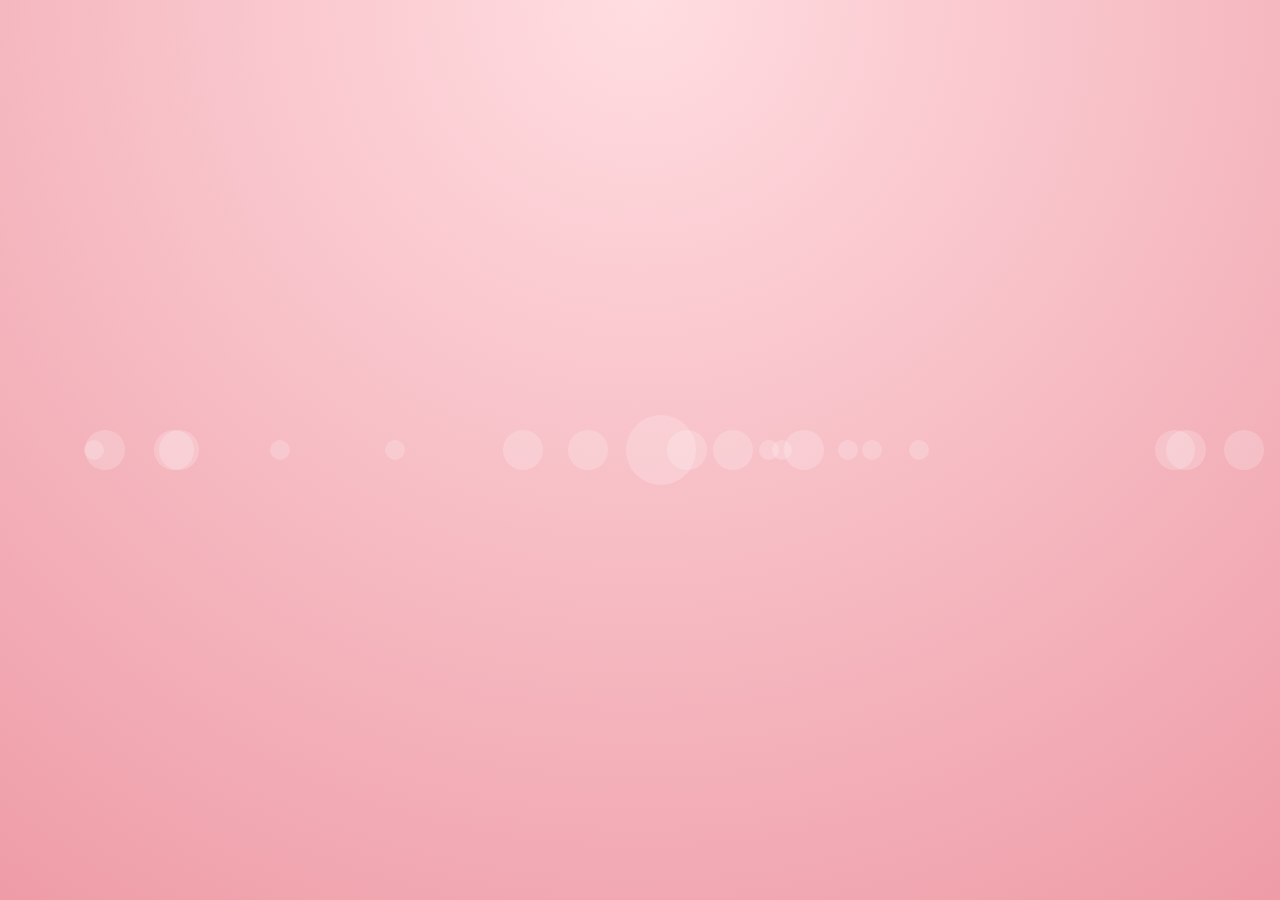
<file: index.html>
<!DOCTYPE html>
<html lang="en">
<head>
  <meta charset="UTF-8" />
  <meta name="viewport" content="width=device-width, initial-scale=1.0"/>
  <title>For You ❤️</title>
  <link rel="stylesheet" href="index1.html">
    
  </link>
  <style>
    body {
      margin: 0;
      height: 100vh;
      background: radial-gradient(circle at top, #ffdde1, #ee9ca7);
      overflow: hidden;
      display: flex;
      justify-content: center;
      align-items: center;
      flex-direction: column;
      font-family: "Poppins", sans-serif;
      color: #fff;
      text-align: center;
    }

    h1 {
      font-size: 4rem;
      font-weight: 700;
      animation: fadeDown 2s ease-out forwards;
      opacity: 0;
      margin: 0;
    }

    p {
      font-size: 1.5rem;
      margin-top: 20px;
      max-width: 600px;
      line-height: 1.6;
      opacity: 0;
      animation: fadeUp 2.5s ease-out forwards;
      animation-delay: 1.2s;
    }

    /* Button */
    .next-btn {
      margin-top: 40px;
      padding: 15px 40px;
      font-size: 1.2rem;
      background: linear-gradient(45deg, #ff6b8b, #ff8e9e);
      color: #FFFFFF;
      border: none;
      border-radius: 40px;
      text-decoration: none;
      font-weight: 600;
      box-shadow: 0 10px 30px rgba(0,0,0,0.2);
      transition: all 0.3s ease;
      opacity: 0;
      animation: fadeUp 2s ease-out forwards;
      animation-delay: 2s;
    }

    .next-btn:hover {
      transform: translateY(-5px);
      box-shadow: 0 15px 40px rgba(238,42,123,0.4);
    }

    /* Floating shapes */
    .shape {
      position: absolute;
      border-radius: 50%;
      background: rgba(255,255,255,0.2);
      animation: floatShape 15s linear infinite;
    }

    .shape.small {
      width: 20px; height: 20px;
    }
    .shape.medium {
      width: 40px; height: 40px;
    }
    .shape.large {
      width: 70px; height: 70px;
    }

    /* Keyframes */
    @keyframes fadeDown {
      from { transform: translateY(-50px); opacity: 0; }
      to { transform: translateY(0); opacity: 1; }
    }

    @keyframes fadeUp {
      from { transform: translateY(50px); opacity: 0; }
      to { transform: translateY(0); opacity: 1; }
    }

    @keyframes floatShape {
      0% { transform: translateY(100vh) scale(1); opacity: 0; }
      10% { opacity: 0.3; }
      50% { opacity: 0.7; }
      100% { transform: translateY(-20vh) scale(1.2); opacity: 0; }
    }
  </style>
</head>
<body>
  <h1>My Forever 💗 🎀</h1>
  <p>
    You are not just my love,<br>
    you are my peace, my dream, and my endless happiness.  
  </p>
  <a href="page2.html" class="next-btn"> Start magic ✨ </a>
    <!--Tab to edit-->

  <script>
    // Generate floating shapes
    function createShapes() {
      for (let i = 0; i < 20; i++) {
        const shape = document.createElement("div");
        shape.classList.add("shape");

        let size = ["small","medium","large"][Math.floor(Math.random()*3)];
        shape.classList.add(size);

        shape.style.left = `${Math.random()*100}vw`;
        shape.style.animationDuration = `${10 + Math.random()*10}s`;
        shape.style.animationDelay = `${Math.random()*5}s`;

        document.body.appendChild(shape);
      }
    }
    createShapes();
  </script>
</body>
</html>
</file>
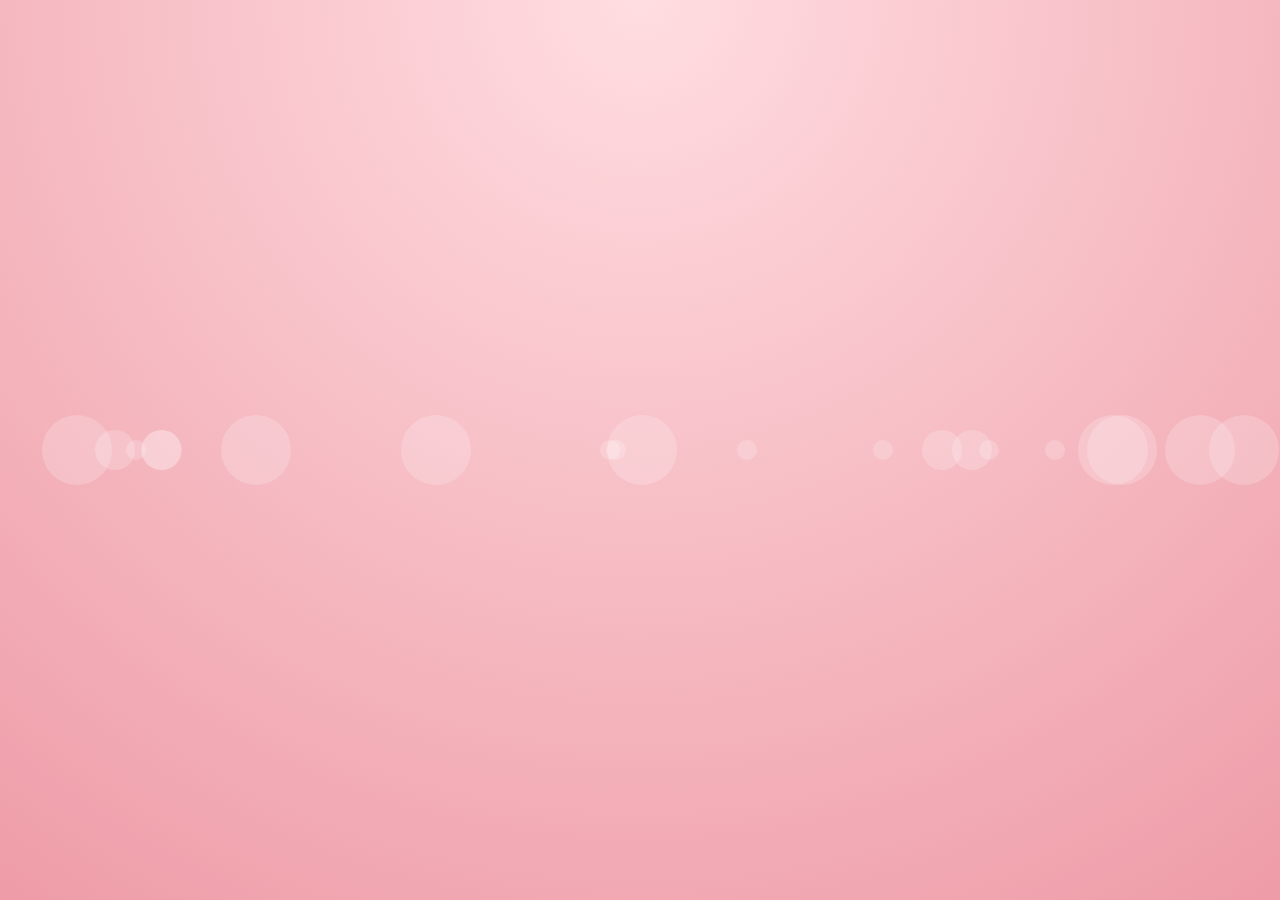
<file: index1.html>
<!DOCTYPE html>
<html lang="en">
<head>
  <meta charset="UTF-8" />
  <meta name="viewport" content="width=device-width, initial-scale=1.0"/>
  <title>For You ❤️</title>
  <link rel="stylesheet" href="index1.html">
    
  </link>
  <style>
    body {
      margin: 0;
      height: 100vh;
      background: radial-gradient(circle at top, #ffdde1, #ee9ca7);
      overflow: hidden;
      display: flex;
      justify-content: center;
      align-items: center;
      flex-direction: column;
      font-family: "Poppins", sans-serif;
      color: #fff;
      text-align: center;
    }

    h1 {
      font-size: 4rem;
      font-weight: 700;
      animation: fadeDown 2s ease-out forwards;
      opacity: 0;
      margin: 0;
    }

    p {
      font-size: 1.5rem;
      margin-top: 20px;
      max-width: 600px;
      line-height: 1.6;
      opacity: 0;
      animation: fadeUp 2.5s ease-out forwards;
      animation-delay: 1.2s;
    }

    /* Button */
    .next-btn {
      margin-top: 40px;
      padding: 15px 40px;
      font-size: 1.2rem;
      background: linear-gradient(45deg, #ff6b8b, #ff8e9e);
      color: #FFFFFF;
      border: none;
      border-radius: 40px;
      text-decoration: none;
      font-weight: 600;
      box-shadow: 0 10px 30px rgba(0,0,0,0.2);
      transition: all 0.3s ease;
      opacity: 0;
      animation: fadeUp 2s ease-out forwards;
      animation-delay: 2s;
    }

    .next-btn:hover {
      transform: translateY(-5px);
      box-shadow: 0 15px 40px rgba(238,42,123,0.4);
    }

    /* Floating shapes */
    .shape {
      position: absolute;
      border-radius: 50%;
      background: rgba(255,255,255,0.2);
      animation: floatShape 15s linear infinite;
    }

    .shape.small {
      width: 20px; height: 20px;
    }
    .shape.medium {
      width: 40px; height: 40px;
    }
    .shape.large {
      width: 70px; height: 70px;
    }

    /* Keyframes */
    @keyframes fadeDown {
      from { transform: translateY(-50px); opacity: 0; }
      to { transform: translateY(0); opacity: 1; }
    }

    @keyframes fadeUp {
      from { transform: translateY(50px); opacity: 0; }
      to { transform: translateY(0); opacity: 1; }
    }

    @keyframes floatShape {
      0% { transform: translateY(100vh) scale(1); opacity: 0; }
      10% { opacity: 0.3; }
      50% { opacity: 0.7; }
      100% { transform: translateY(-20vh) scale(1.2); opacity: 0; }
    }
  </style>
</head>
<body>
  <h1>My Forever 💗 🎀</h1>
  <p>
    You are not just my love,<br>
    you are my peace, my dream, and my endless happiness.  
  </p>
  <a href="page2.html" class="next-btn"> Start magic ✨ </a>
    <!--Tab to edit-->

  <script>
    // Generate floating shapes
    function createShapes() {
      for (let i = 0; i < 20; i++) {
        const shape = document.createElement("div");
        shape.classList.add("shape");

        let size = ["small","medium","large"][Math.floor(Math.random()*3)];
        shape.classList.add(size);

        shape.style.left = `${Math.random()*100}vw`;
        shape.style.animationDuration = `${10 + Math.random()*10}s`;
        shape.style.animationDelay = `${Math.random()*5}s`;

        document.body.appendChild(shape);
      }
    }
    createShapes();
  </script>
</body>
</html>
</file>
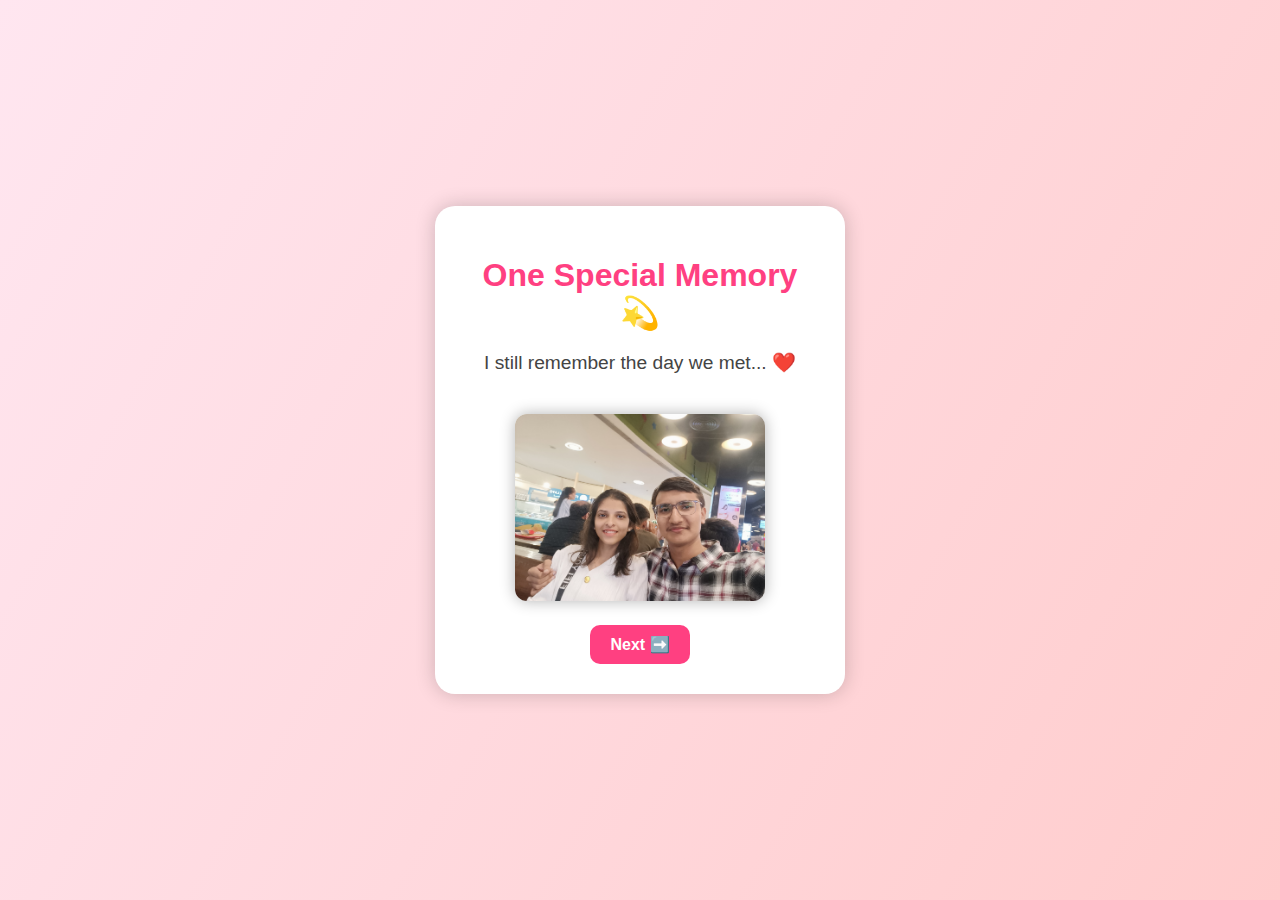
<file: page2.html>
<!DOCTYPE html>
<html lang="en">
<head>
  <meta charset="UTF-8">
  <title>My Sweetest Memory 💕</title>
  <link rel="stylesheet" href="style1.css">
</head>
<body>
  <div class="page">
    <div class="container">
      <h1>One Special Memory 💫</h1>
      <p>I still remember the day we met... ❤️</p>
      <img src="IMG20251005185906.jpeg" alt="Memory Photo">
      <a href="page21.html" class="button">Next ➡️</a>
    </div>
  </div>
</body>
</html>
</file>
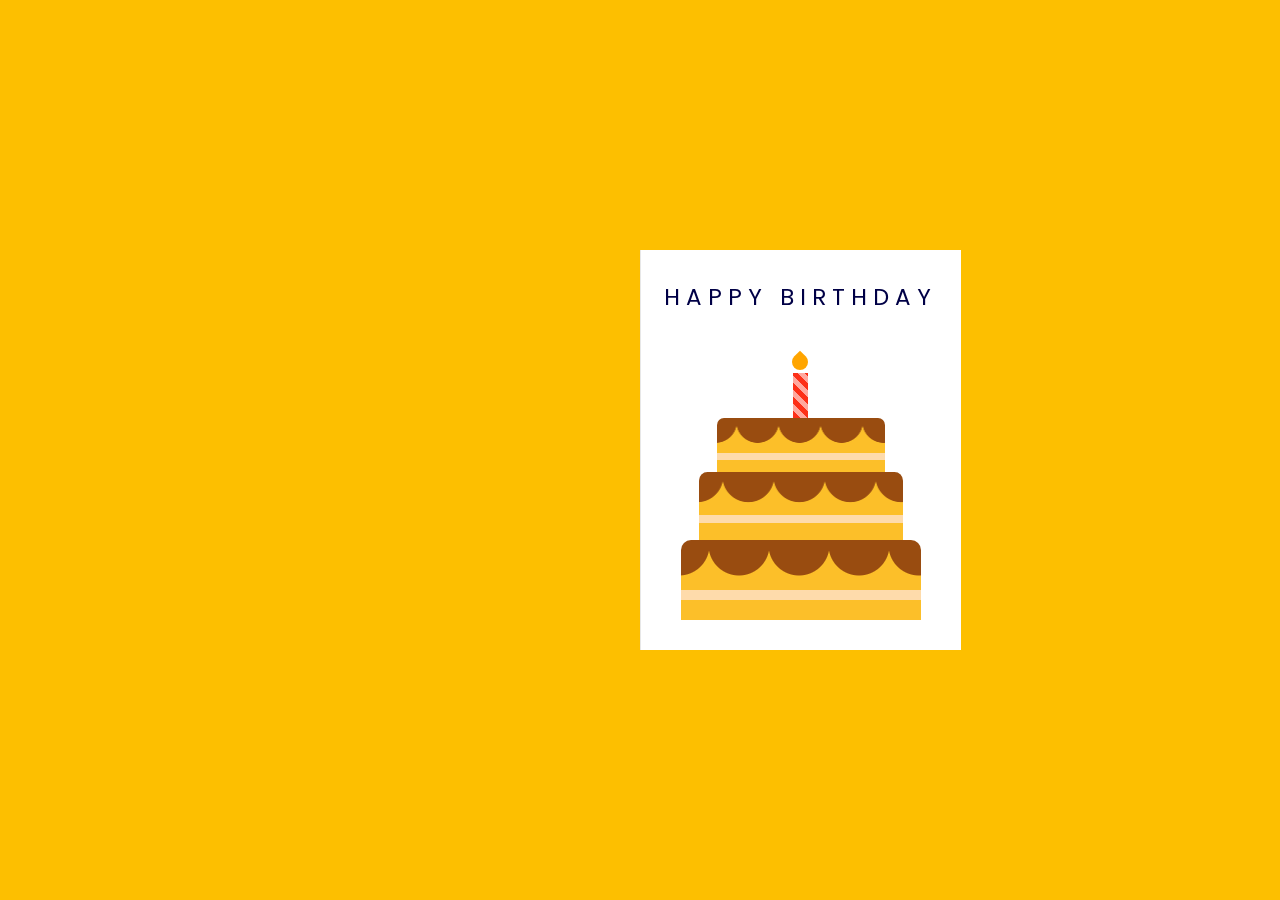
<file: page21.html>
<!DOCTYPE html>
<html lang="en">
  <head>
    <meta name="viewport" content="width=device-width, initial-scale=1.0" />
    <title>Birthday Card</title>

    <!-- Google Font -->
    <link
      href="https://fonts.googleapis.com/css2?family=Poppins&display=swap"
      rel="stylesheet"
    />

    <style>
     * {
  padding: 0;
  margin: 0;
  box-sizing: border-box;
  font-family:
    "Poppins",
    "Segoe UI Emoji",
    "Apple Color Emoji",
    "Noto Color Emoji",
    sans-serif;
}

      body {
        background-color: #fdbf00;
      }

      .card {
        width: 640px;
        height: 400px;
        position: absolute;
        margin: auto;
        inset: 0;
        perspective: 1200px;
        transition: 1s;
      }

      .card:hover {
        transform: rotate(-5deg);
      }

      .card:hover .outside {
        transform: rotateY(-130deg);
      }

      .outside,
      .inside {
        height: 100%;
        width: 50%;
        position: absolute;
        left: 50.1%;
      }

      .inside {
        background: linear-gradient(to right, #e7e7e7, #ffffff 30%);
        line-height: 3;
        padding: 0 20px;
        text-align: center;
        display: flex;
        flex-direction: column;
        justify-content: space-around;
        align-items: center;
        left: 50%;
      }

      .outside {
        transform-style: preserve-3d;
        z-index: 1;
        transform-origin: left;
        transition: 2s;
        cursor: pointer;
      }

      .front,
      .back {
        height: 100%;
        width: 100%;
        position: absolute;
        backface-visibility: hidden;
      }

      .front {
        background-color: #ffffff;
      }

      .back {
        transform: rotateY(180deg);
        background: linear-gradient(to left, #e7e7e7, #ffffff 30%);
      }

      .cake {
        width: 100%;
        position: absolute;
        bottom: 30px;
      }

      .top-layer,
      .middle-layer,
      .bottom-layer {
        height: 80px;
        width: 240px;
        background-repeat: repeat;
        background-size: 60px 100px;
        background-position: 28px 0;
        background-image: linear-gradient(
            transparent 50px,
            #fedbab 50px,
            #fedbab 60px,
            transparent 60px
          ),
          radial-gradient(circle at 30px 5px, #994c10 30px, #fcbf29 31px);
        border-radius: 10px 10px 0 0;
        position: relative;
        margin: auto;
      }

      .middle-layer {
        transform: scale(0.85);
        top: 6px;
      }

      .top-layer {
        transform: scale(0.7);
        top: 26px;
      }

      .candle {
        height: 45px;
        width: 15px;
        background: repeating-linear-gradient(
          45deg,
          #fd3018 0,
          #fd3018 5px,
          #ffa89e 5px,
          #ffa89e 10px
        );
        position: absolute;
        margin: auto;
        left: 0;
        right: 0;
        bottom: 202px;
      }

      .candle:before {
        content: "";
        position: absolute;
        height: 16px;
        width: 16px;
        background-color: #ffa500;
        border-radius: 0 50% 50% 50%;
        bottom: 48px;
        transform: rotate(45deg);
        left: -1px;
      }

      .outside p {
        font-size: 23px;
        text-transform: uppercase;
        margin-top: 30px;
        text-align: center;
        letter-spacing: 6px;
        color: #000046;
      }

      .inside h1 {
        font-size: 120px;
        line-height: 120px;
      }

      /* 🎁 Button animation */
      @keyframes fadeIn {
        from {
          opacity: 0;
          transform: translateX(-50%) scale(0.9);
        }
        to {
          opacity: 1;
          transform: translateX(-50%) scale(1);
        }
      }

      #surpriseBtn {
        display: none;
        padding: 10px 20px;
        font-size: 16px;
        background-color: #ff4081;
        color: white;
        border: none;
        border-radius: 10px;
        cursor: pointer;
        position: absolute;
        bottom: 40px;
        left: 50%;
        transform: translateX(-50%);
        box-shadow: 0 4px 6px rgba(0, 0, 0, 0.2);
        opacity: 0;
        animation: fadeIn 4s ease forwards;
      }

      /* ⏳ Loading Overlay */
      #loading {
        position: fixed;
        inset: 0;
        background: rgba(0, 0, 0, 0.85);
        display: none;
        align-items: center;
        justify-content: center;
        color: #fff;
        font-size: 22px;
        z-index: 9999;
      }
    </style>
  </head>

  <body>
    <div class="card" id="birthdayCard">
      <div class="outside">
        <div class="front">
          <p>Happy Birthday</p>
          <div class="cake">
            <div class="top-layer"></div>
            <div class="middle-layer"></div>
            <div class="bottom-layer"></div>
            <div class="candle"></div>
          </div>
        </div>
        <div class="back"></div>
      </div>

      <div class="inside">
        <p>
          Wishing you a very happy birthday My Krushna 💕<br />
          filled with love and laughter
        </p>
        <h1>🎁</h1>
      </div>
    </div>

    <!-- 🎁 Surprise Button -->
    <button id="surpriseBtn" onclick="goNext()">See Surprise</button>

    <!-- ⏳ Loading Screen -->
    <div id="loading">Loading your surprise… 💖</div>

    <script>
      const card = document.getElementById("birthdayCard");
      const btn = document.getElementById("surpriseBtn");

      card.addEventListener("mouseenter", () => {
        setTimeout(() => {
          btn.style.display = "inline-block";
        }, 2500);
      });

      function goNext() {
        document.getElementById("loading").style.display = "flex";
        setTimeout(() => {
          window.location.href = "page211.html";
        }, 300);
      }
    </script>
  </body>
</html>
</file>
<file: style1.css>
body {
  margin: 0;
  padding: 0;
  font-family: 'Arial', sans-serif;
  background: linear-gradient(120deg, #ffe6f0, #ffcccc);
  height: 100vh;
  display: flex;
  justify-content: center;
  align-items: center;
  animation: fadeIn 2s ease-in;
}

.container {
  background-color: white;
  padding: 30px;
  border-radius: 20px;
  box-shadow: 0 0 20px rgba(0, 0, 0, 0.2);
  text-align: center;
  animation: popUp 1.5s ease;
  max-width: 90%;
  width: 350px;
}

h1 {
  color: #ff4081;
  margin-bottom: 10px;
}

p {
  font-size: 1.2rem;
  color: #444;
}

img {
  width: 250px;
  margin: 20px 0;
  border-radius: 12px;
  box-shadow: 0 0 15px rgba(0, 0, 0, 0.3);
}

.button {
  display: inline-block;
  padding: 10px 20px;
  background-color: #ff4081;
  color: white;
  border-radius: 10px;
  text-decoration: none;
  font-weight: bold;
  transition: background-color 0.3s ease;
}

.button:hover {
  background-color: #e91e63;
}

@keyframes fadeIn {
  from { opacity: 0; }
  to { opacity: 1; }
}

@keyframes popUp {
  0% { transform: scale(0.7); opacity: 0; }
  100% { transform: scale(1); opacity: 1; }
}
</file>
